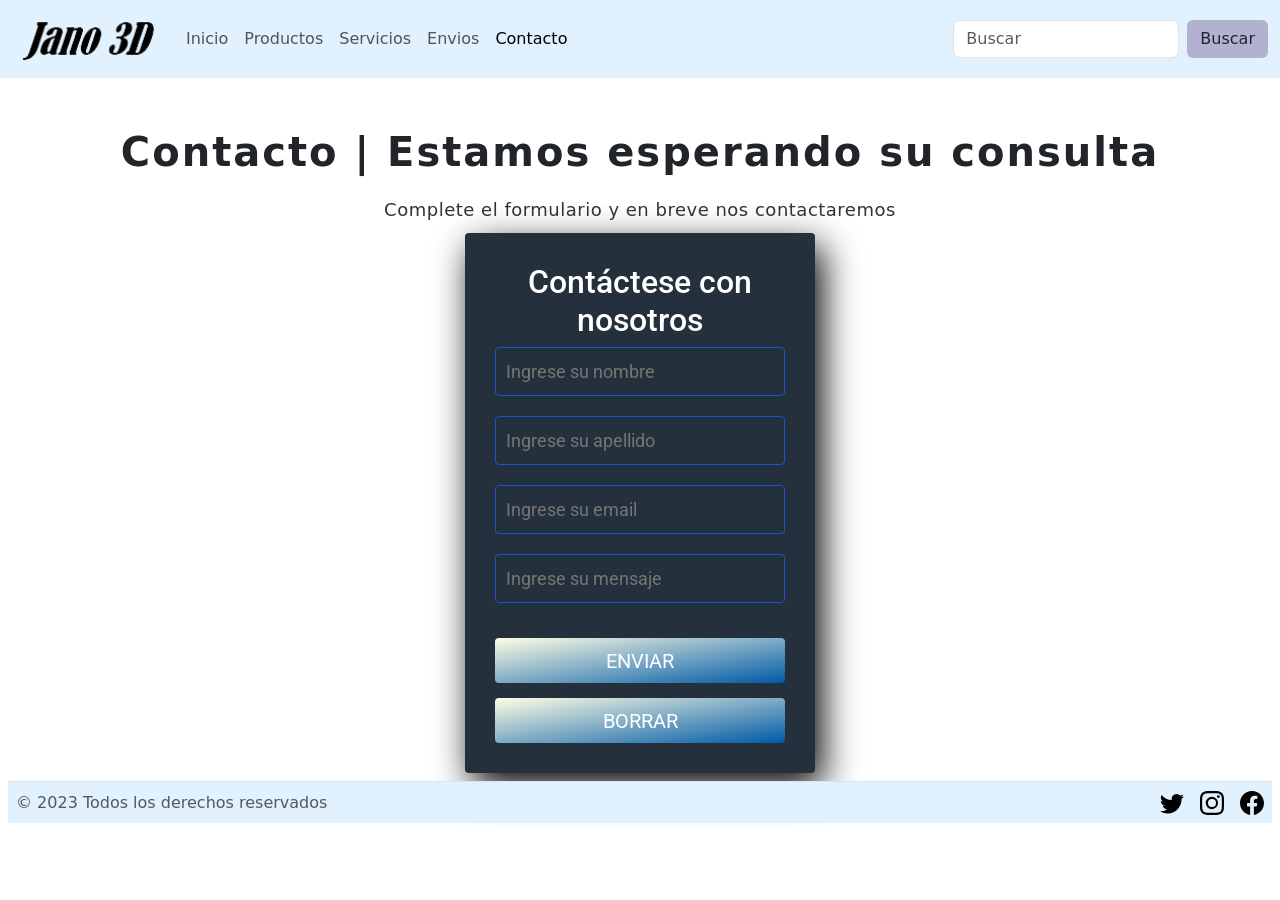
<file: html/contacto.html>
<!DOCTYPE html>
<html lang="es">

<head>
  <meta charset="UTF-8">
  <meta http-equiv="X-UA-Compatible" content="IE=edge">
  <meta name="viewport" content="width=device-width, initial-scale=1.0">
  <meta name="description" content="Diseño 3D e Impresion en PLA - JANO 3D">
  <meta name="keywords" content="Diseño 3D, Proyectos 3D, Impresiones PLA, 3D">
  <title>Jano 3D</title>
  <!-- CSS BOOTSTRAP -->
  <link href="https://cdn.jsdelivr.net/npm/bootstrap@5.3.0-alpha1/dist/css/bootstrap.min.css" rel="stylesheet"
    integrity="sha384-GLhlTQ8iRABdZLl6O3oVMWSktQOp6b7In1Zl3/Jr59b6EGGoI1aFkw7cmDA6j6gD" crossorigin="anonymous">
  <!-- MI BOOTSTRAP -->
  <link rel="stylesheet" href="../css/estilo.css">
  <!-- ANIMACION DE FORMULARIO -->
  <link rel="stylesheet" href="https://cdnjs.cloudflare.com/ajax/libs/animate.css/4.1.1/animate.min.css" />
</head>

<body>
  <!-- Comienzo Navbar -->
  <header class="navbar navbar-expand-lg colorFondo">
    <div class="container-fluid">
      <a class="navbar-brand" href="../index.html">
        <img class="logo" src="../img/logo.png" alt="logo de la empresa">
      </a>
      <button class="navbar-toggler" type="button" data-bs-toggle="collapse" data-bs-target="#navbarSupportedContent"
        aria-controls="navbarSupportedContent" aria-expanded="false" aria-label="Toggle navigation">
        <span class="navbar-toggler-icon"></span>
      </button>
      <div class="collapse navbar-collapse" id="navbarSupportedContent">
        <ul class="navbar-nav me-auto mb-2 mb-lg-0">
          <li class="nav-item">
            <a class="nav-link" aria-current="page" href="../index.html">Inicio</a>
          </li>
          <li class="nav-item">
            <a class="nav-link" href="productos.html">Productos</a>
          </li>

          <li class="nav-item">
            <a class="nav-link" href="servicios.html">Servicios</a>
          </li>

          <li class="nav-item">
            <a class="nav-link" href="envios.html">Envios</a>
          </li>

          <li class="nav-item">
            <a class="nav-link active" href="contacto.html">Contacto</a>
          </li>
        </ul>
        <form class="d-flex" role="search">
          <input class="form-control me-2" type="search" placeholder="Buscar" aria-label="Search">
          <button class="btn btnPropio" type="submit">Buscar</button>
        </form>
      </div>
    </div>
  </header>
  <!-- Fin Navbar -->

  <main>
    <h1 class="titulo-estilizado">Contacto | Estamos esperando su consulta</h1>
    <p class="texto-estilizado">Complete el formulario y en breve nos contactaremos</p>
    <!-- Formulario -->
    <div class="contenedor wow animate__bounceIn">
      <h2>Contáctese con nosotros</h2>
      <input type="text" class="control" name="nombre" id="nombre" placeholder="Ingrese su nombre">
      <input type="text" class="control" name="apellido" id="apellido" placeholder="Ingrese su apellido">
      <input type="email" class="control" name="email" id="email" placeholder="Ingrese su email">
      <input type="text" class="control" name="mensaje" id="mensaje" placeholder="Ingrese su mensaje">
      <button class="boton">Enviar</button>
      <button class="boton">Borrar</button>
    </div>
  </main>

  <!-- FOOTER -->
  <footer class="d-flex flex-wrap justify-content-between align-items-center p-2 m-2 border-top colorFondo">
    <svg xmlns="http://www.w3.org/2000/svg" style="display: none;">
      <symbol id="bootstrap" viewBox="0 0 118 94">
        <title>Bootstrap</title>
        <path fill-rule="evenodd" clip-rule="evenodd"
          d="M24.509 0c-6.733 0-11.715 5.893-11.492 12.284.214 6.14-.064 14.092-2.066 20.577C8.943 39.365 5.547 43.485 0 44.014v5.972c5.547.529 8.943 4.649 10.951 11.153 2.002 6.485 2.28 14.437 2.066 20.577C12.794 88.106 17.776 94 24.51 94H93.5c6.733 0 11.714-5.893 11.491-12.284-.214-6.14.064-14.092 2.066-20.577 2.009-6.504 5.396-10.624 10.943-11.153v-5.972c-5.547-.529-8.934-4.649-10.943-11.153-2.002-6.484-2.28-14.437-2.066-20.577C105.214 5.894 100.233 0 93.5 0H24.508zM80 57.863C80 66.663 73.436 72 62.543 72H44a2 2 0 01-2-2V24a2 2 0 012-2h18.437c9.083 0 15.044 4.92 15.044 12.474 0 5.302-4.01 10.049-9.119 10.88v.277C75.317 46.394 80 51.21 80 57.863zM60.521 28.34H49.948v14.934h8.905c6.884 0 10.68-2.772 10.68-7.727 0-4.643-3.264-7.207-9.012-7.207zM49.948 49.2v16.458H60.91c7.167 0 10.964-2.876 10.964-8.281 0-5.406-3.903-8.178-11.425-8.178H49.948z">
        </path>
      </symbol>
      <symbol id="facebook" viewBox="0 0 16 16">
        <path
          d="M16 8.049c0-4.446-3.582-8.05-8-8.05C3.58 0-.002 3.603-.002 8.05c0 4.017 2.926 7.347 6.75 7.951v-5.625h-2.03V8.05H6.75V6.275c0-2.017 1.195-3.131 3.022-3.131.876 0 1.791.157 1.791.157v1.98h-1.009c-.993 0-1.303.621-1.303 1.258v1.51h2.218l-.354 2.326H9.25V16c3.824-.604 6.75-3.934 6.75-7.951z" />
      </symbol>
      <symbol id="instagram" viewBox="0 0 16 16">
        <path
          d="M8 0C5.829 0 5.556.01 4.703.048 3.85.088 3.269.222 2.76.42a3.917 3.917 0 0 0-1.417.923A3.927 3.927 0 0 0 .42 2.76C.222 3.268.087 3.85.048 4.7.01 5.555 0 5.827 0 8.001c0 2.172.01 2.444.048 3.297.04.852.174 1.433.372 1.942.205.526.478.972.923 1.417.444.445.89.719 1.416.923.51.198 1.09.333 1.942.372C5.555 15.99 5.827 16 8 16s2.444-.01 3.298-.048c.851-.04 1.434-.174 1.943-.372a3.916 3.916 0 0 0 1.416-.923c.445-.445.718-.891.923-1.417.197-.509.332-1.09.372-1.942C15.99 10.445 16 10.173 16 8s-.01-2.445-.048-3.299c-.04-.851-.175-1.433-.372-1.941a3.926 3.926 0 0 0-.923-1.417A3.911 3.911 0 0 0 13.24.42c-.51-.198-1.092-.333-1.943-.372C10.443.01 10.172 0 7.998 0h.003zm-.717 1.442h.718c2.136 0 2.389.007 3.232.046.78.035 1.204.166 1.486.275.373.145.64.319.92.599.28.28.453.546.598.92.11.281.24.705.275 1.485.039.843.047 1.096.047 3.231s-.008 2.389-.047 3.232c-.035.78-.166 1.203-.275 1.485a2.47 2.47 0 0 1-.599.919c-.28.28-.546.453-.92.598-.28.11-.704.24-1.485.276-.843.038-1.096.047-3.232.047s-2.39-.009-3.233-.047c-.78-.036-1.203-.166-1.485-.276a2.478 2.478 0 0 1-.92-.598 2.48 2.48 0 0 1-.6-.92c-.109-.281-.24-.705-.275-1.485-.038-.843-.046-1.096-.046-3.233 0-2.136.008-2.388.046-3.231.036-.78.166-1.204.276-1.486.145-.373.319-.64.599-.92.28-.28.546-.453.92-.598.282-.11.705-.24 1.485-.276.738-.034 1.024-.044 2.515-.045v.002zm4.988 1.328a.96.96 0 1 0 0 1.92.96.96 0 0 0 0-1.92zm-4.27 1.122a4.109 4.109 0 1 0 0 8.217 4.109 4.109 0 0 0 0-8.217zm0 1.441a2.667 2.667 0 1 1 0 5.334 2.667 2.667 0 0 1 0-5.334z" />
      </symbol>
      <symbol id="twitter" viewBox="0 0 16 16">
        <path
          d="M5.026 15c6.038 0 9.341-5.003 9.341-9.334 0-.14 0-.282-.006-.422A6.685 6.685 0 0 0 16 3.542a6.658 6.658 0 0 1-1.889.518 3.301 3.301 0 0 0 1.447-1.817 6.533 6.533 0 0 1-2.087.793A3.286 3.286 0 0 0 7.875 6.03a9.325 9.325 0 0 1-6.767-3.429 3.289 3.289 0 0 0 1.018 4.382A3.323 3.323 0 0 1 .64 6.575v.045a3.288 3.288 0 0 0 2.632 3.218 3.203 3.203 0 0 1-.865.115 3.23 3.23 0 0 1-.614-.057 3.283 3.283 0 0 0 3.067 2.277A6.588 6.588 0 0 1 .78 13.58a6.32 6.32 0 0 1-.78-.045A9.344 9.344 0 0 0 5.026 15z" />
      </symbol>
    </svg>
    <div class="col-md-4 d-flex align-items-center ">
      <span class="mb-3 mb-md-0 text-muted">&copy; 2023 Todos los derechos reservados</span>
    </div>

    <ul class="nav col-md-4 justify-content-end list-unstyled d-flex">
      <li class="ms-3"><a class="text-muted" href="#"><svg class="bi" width="24" height="24">
            <use xlink:href="#twitter" />
          </svg></a></li>
      <li class="ms-3"><a class="text-muted" href="#"><svg class="bi" width="24" height="24">
            <use xlink:href="#instagram" />
          </svg></a></li>
      <li class="ms-3"><a class="text-muted" href="#"><svg class="bi" width="24" height="24">
            <use xlink:href="#facebook" />
          </svg></a></li>
    </ul>
  </footer>
  <!-- Fin de Footer -->

  <!-- Script Bootstrap -->
  <script src="https://cdn.jsdelivr.net/npm/bootstrap@5.3.0-alpha1/dist/js/bootstrap.bundle.min.js"
    integrity="sha384-w76AqPfDkMBDXo30jS1Sgez6pr3x5MlQ1ZAGC+nuZB+EYdgRZgiwxhTBTkF7CXvN"
    crossorigin="anonymous"></script>
  <!-- Fin Bootstrap -->
</body>

</html>
</file>
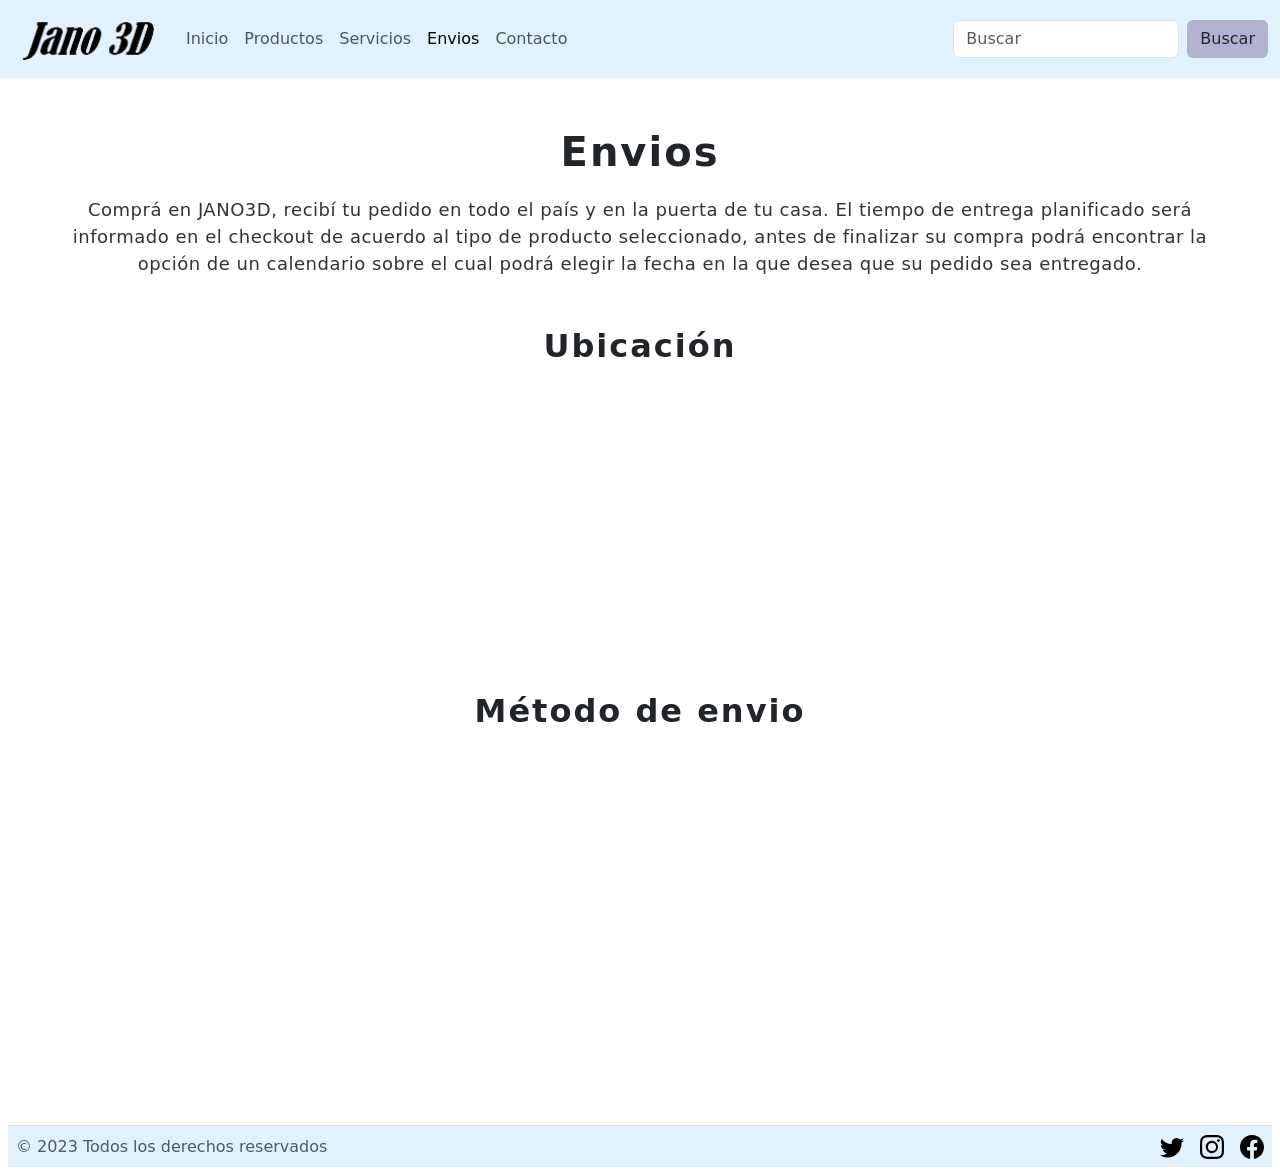
<file: html/envios.html>
<!DOCTYPE html>
<html lang="es">

<head>
  <meta charset="UTF-8">
  <meta http-equiv="X-UA-Compatible" content="IE=edge">
  <meta name="viewport" content="width=device-width, initial-scale=1.0">
  <meta name="description" content="Diseño 3D e Impresion en PLA - JANO 3D">
  <meta name="keywords" content="Diseño 3D, Proyectos 3D, Impresiones PLA, 3D">
  <title>Jano 3D</title>
  <!-- CSS BOOTSTRAP -->
  <link href="https://cdn.jsdelivr.net/npm/bootstrap@5.3.0-alpha1/dist/css/bootstrap.min.css" rel="stylesheet"
    integrity="sha384-GLhlTQ8iRABdZLl6O3oVMWSktQOp6b7In1Zl3/Jr59b6EGGoI1aFkw7cmDA6j6gD" crossorigin="anonymous">
  <!-- MI BOOTSTRAP -->
  <link rel="stylesheet" href="../css/estilo.css">


</head>

<body>

  <!-- Comienzo Navbar -->

  <header class="navbar navbar-expand-lg colorFondo">
    <div class="container-fluid">
      <a class="navbar-brand" href="../index.html">
        <img class="logo" src="../img/logo.png" alt="logo de la empresa">

      </a>
      <button class="navbar-toggler" type="button" data-bs-toggle="collapse" data-bs-target="#navbarSupportedContent"
        aria-controls="navbarSupportedContent" aria-expanded="false" aria-label="Toggle navigation">
        <span class="navbar-toggler-icon"></span>
      </button>
      <div class="collapse navbar-collapse" id="navbarSupportedContent">
        <ul class="navbar-nav me-auto mb-2 mb-lg-0">
          <li class="nav-item">
            <a class="nav-link" aria-current="page" href="../index.html">Inicio</a>
          </li>
          <li class="nav-item">
            <a class="nav-link" href="productos.html">Productos</a>
          </li>

          <li class="nav-item">
            <a class="nav-link" href="servicios.html">Servicios</a>
          </li>

          <li class="nav-item">
            <a class="nav-link active" href="envios.html">Envios</a>
          </li>

          <li class="nav-item">
            <a class="nav-link" href="contacto.html">Contacto</a>
          </li>
        </ul>
        <form class="d-flex" role="search">
          <input class="form-control me-2" type="search" placeholder="Buscar" aria-label="Search">
          <button class="btn btnPropio" type="submit">Buscar</button>
        </form>
      </div>
    </div>
  </header>

  <!-- Fin Navbar -->

  <main>
    <h1 class="titulo-estilizado">Envios</h1>
    <p class="texto-estilizado">Comprá en JANO3D, recibí tu pedido en todo el país y en la puerta de tu casa.
      El tiempo de entrega planificado será informado en el checkout de acuerdo al tipo de producto seleccionado, antes
      de finalizar su compra podrá encontrar la opción de un calendario sobre el cual podrá elegir la fecha en la que
      desea que su pedido sea entregado.
    </p>

    <h2 class="titulo-estilizado">Ubicación</h2>
    <!-- Maps -->
    <iframe style="height: 250px;" class="container"
      src="https://www.google.com/maps/embed?pb=!1m18!1m12!1m3!1d86751.10687128932!2d-115.28210934617131!3d36.09574775682695!2m3!1f0!2f0!3f0!3m2!1i1024!2i768!4f13.1!3m3!1m2!1s0x80beb782a4f57dd1%3A0x3accd5e6d5b379a3!2sLas%20Vegas%2C%20Nevada%2C%20EE.%20UU.!5e0!3m2!1ses!2sar!4v1675540623246!5m2!1ses!2sar"
      style="border:0;" allowfullscreen="ubicacion-inmueble" loading="lazy"
      referrerpolicy="no-referrer-when-downgrade"></iframe>

    <h2 class="titulo-estilizado">Método de envio</h2>
    <!-- Video -->
    <div class="video-container">
      <iframe src="https://www.youtube.com/embed/VQt3aLdbOPQ" frameborder="0" allowfullscreen></iframe>
    </div>

  </main>

  <!-- FOOTER -->
  <footer class="d-flex flex-wrap justify-content-between align-items-center p-2 m-2 border-top colorFondo">

    <svg xmlns="http://www.w3.org/2000/svg" style="display: none;">
      <symbol id="bootstrap" viewBox="0 0 118 94">
        <title>Bootstrap</title>
        <path fill-rule="evenodd" clip-rule="evenodd"
          d="M24.509 0c-6.733 0-11.715 5.893-11.492 12.284.214 6.14-.064 14.092-2.066 20.577C8.943 39.365 5.547 43.485 0 44.014v5.972c5.547.529 8.943 4.649 10.951 11.153 2.002 6.485 2.28 14.437 2.066 20.577C12.794 88.106 17.776 94 24.51 94H93.5c6.733 0 11.714-5.893 11.491-12.284-.214-6.14.064-14.092 2.066-20.577 2.009-6.504 5.396-10.624 10.943-11.153v-5.972c-5.547-.529-8.934-4.649-10.943-11.153-2.002-6.484-2.28-14.437-2.066-20.577C105.214 5.894 100.233 0 93.5 0H24.508zM80 57.863C80 66.663 73.436 72 62.543 72H44a2 2 0 01-2-2V24a2 2 0 012-2h18.437c9.083 0 15.044 4.92 15.044 12.474 0 5.302-4.01 10.049-9.119 10.88v.277C75.317 46.394 80 51.21 80 57.863zM60.521 28.34H49.948v14.934h8.905c6.884 0 10.68-2.772 10.68-7.727 0-4.643-3.264-7.207-9.012-7.207zM49.948 49.2v16.458H60.91c7.167 0 10.964-2.876 10.964-8.281 0-5.406-3.903-8.178-11.425-8.178H49.948z">
        </path>
      </symbol>
      <symbol id="facebook" viewBox="0 0 16 16">
        <path
          d="M16 8.049c0-4.446-3.582-8.05-8-8.05C3.58 0-.002 3.603-.002 8.05c0 4.017 2.926 7.347 6.75 7.951v-5.625h-2.03V8.05H6.75V6.275c0-2.017 1.195-3.131 3.022-3.131.876 0 1.791.157 1.791.157v1.98h-1.009c-.993 0-1.303.621-1.303 1.258v1.51h2.218l-.354 2.326H9.25V16c3.824-.604 6.75-3.934 6.75-7.951z" />
      </symbol>
      <symbol id="instagram" viewBox="0 0 16 16">
        <path
          d="M8 0C5.829 0 5.556.01 4.703.048 3.85.088 3.269.222 2.76.42a3.917 3.917 0 0 0-1.417.923A3.927 3.927 0 0 0 .42 2.76C.222 3.268.087 3.85.048 4.7.01 5.555 0 5.827 0 8.001c0 2.172.01 2.444.048 3.297.04.852.174 1.433.372 1.942.205.526.478.972.923 1.417.444.445.89.719 1.416.923.51.198 1.09.333 1.942.372C5.555 15.99 5.827 16 8 16s2.444-.01 3.298-.048c.851-.04 1.434-.174 1.943-.372a3.916 3.916 0 0 0 1.416-.923c.445-.445.718-.891.923-1.417.197-.509.332-1.09.372-1.942C15.99 10.445 16 10.173 16 8s-.01-2.445-.048-3.299c-.04-.851-.175-1.433-.372-1.941a3.926 3.926 0 0 0-.923-1.417A3.911 3.911 0 0 0 13.24.42c-.51-.198-1.092-.333-1.943-.372C10.443.01 10.172 0 7.998 0h.003zm-.717 1.442h.718c2.136 0 2.389.007 3.232.046.78.035 1.204.166 1.486.275.373.145.64.319.92.599.28.28.453.546.598.92.11.281.24.705.275 1.485.039.843.047 1.096.047 3.231s-.008 2.389-.047 3.232c-.035.78-.166 1.203-.275 1.485a2.47 2.47 0 0 1-.599.919c-.28.28-.546.453-.92.598-.28.11-.704.24-1.485.276-.843.038-1.096.047-3.232.047s-2.39-.009-3.233-.047c-.78-.036-1.203-.166-1.485-.276a2.478 2.478 0 0 1-.92-.598 2.48 2.48 0 0 1-.6-.92c-.109-.281-.24-.705-.275-1.485-.038-.843-.046-1.096-.046-3.233 0-2.136.008-2.388.046-3.231.036-.78.166-1.204.276-1.486.145-.373.319-.64.599-.92.28-.28.546-.453.92-.598.282-.11.705-.24 1.485-.276.738-.034 1.024-.044 2.515-.045v.002zm4.988 1.328a.96.96 0 1 0 0 1.92.96.96 0 0 0 0-1.92zm-4.27 1.122a4.109 4.109 0 1 0 0 8.217 4.109 4.109 0 0 0 0-8.217zm0 1.441a2.667 2.667 0 1 1 0 5.334 2.667 2.667 0 0 1 0-5.334z" />
      </symbol>
      <symbol id="twitter" viewBox="0 0 16 16">
        <path
          d="M5.026 15c6.038 0 9.341-5.003 9.341-9.334 0-.14 0-.282-.006-.422A6.685 6.685 0 0 0 16 3.542a6.658 6.658 0 0 1-1.889.518 3.301 3.301 0 0 0 1.447-1.817 6.533 6.533 0 0 1-2.087.793A3.286 3.286 0 0 0 7.875 6.03a9.325 9.325 0 0 1-6.767-3.429 3.289 3.289 0 0 0 1.018 4.382A3.323 3.323 0 0 1 .64 6.575v.045a3.288 3.288 0 0 0 2.632 3.218 3.203 3.203 0 0 1-.865.115 3.23 3.23 0 0 1-.614-.057 3.283 3.283 0 0 0 3.067 2.277A6.588 6.588 0 0 1 .78 13.58a6.32 6.32 0 0 1-.78-.045A9.344 9.344 0 0 0 5.026 15z" />
      </symbol>
    </svg>

    <div class="col-md-4 d-flex align-items-center ">
      <span class="mb-3 mb-md-0 text-muted">&copy; 2023 Todos los derechos reservados</span>
    </div>

    <ul class="nav col-md-4 justify-content-end list-unstyled d-flex">
      <li class="ms-3"><a class="text-muted" href="#"><svg class="bi" width="24" height="24">
            <use xlink:href="#twitter" />
          </svg></a></li>
      <li class="ms-3"><a class="text-muted" href="#"><svg class="bi" width="24" height="24">
            <use xlink:href="#instagram" />
          </svg></a></li>
      <li class="ms-3"><a class="text-muted" href="#"><svg class="bi" width="24" height="24">
            <use xlink:href="#facebook" />
          </svg></a></li>
    </ul>
  </footer>
  <!-- Fin de Footer -->

  <!-- Script Bootstrap -->
  <script src="https://cdn.jsdelivr.net/npm/bootstrap@5.3.0-alpha1/dist/js/bootstrap.bundle.min.js"
    integrity="sha384-w76AqPfDkMBDXo30jS1Sgez6pr3x5MlQ1ZAGC+nuZB+EYdgRZgiwxhTBTkF7CXvN"
    crossorigin="anonymous"></script>

  <!-- Fin Bootstrap -->

</body>

</html>
</file>
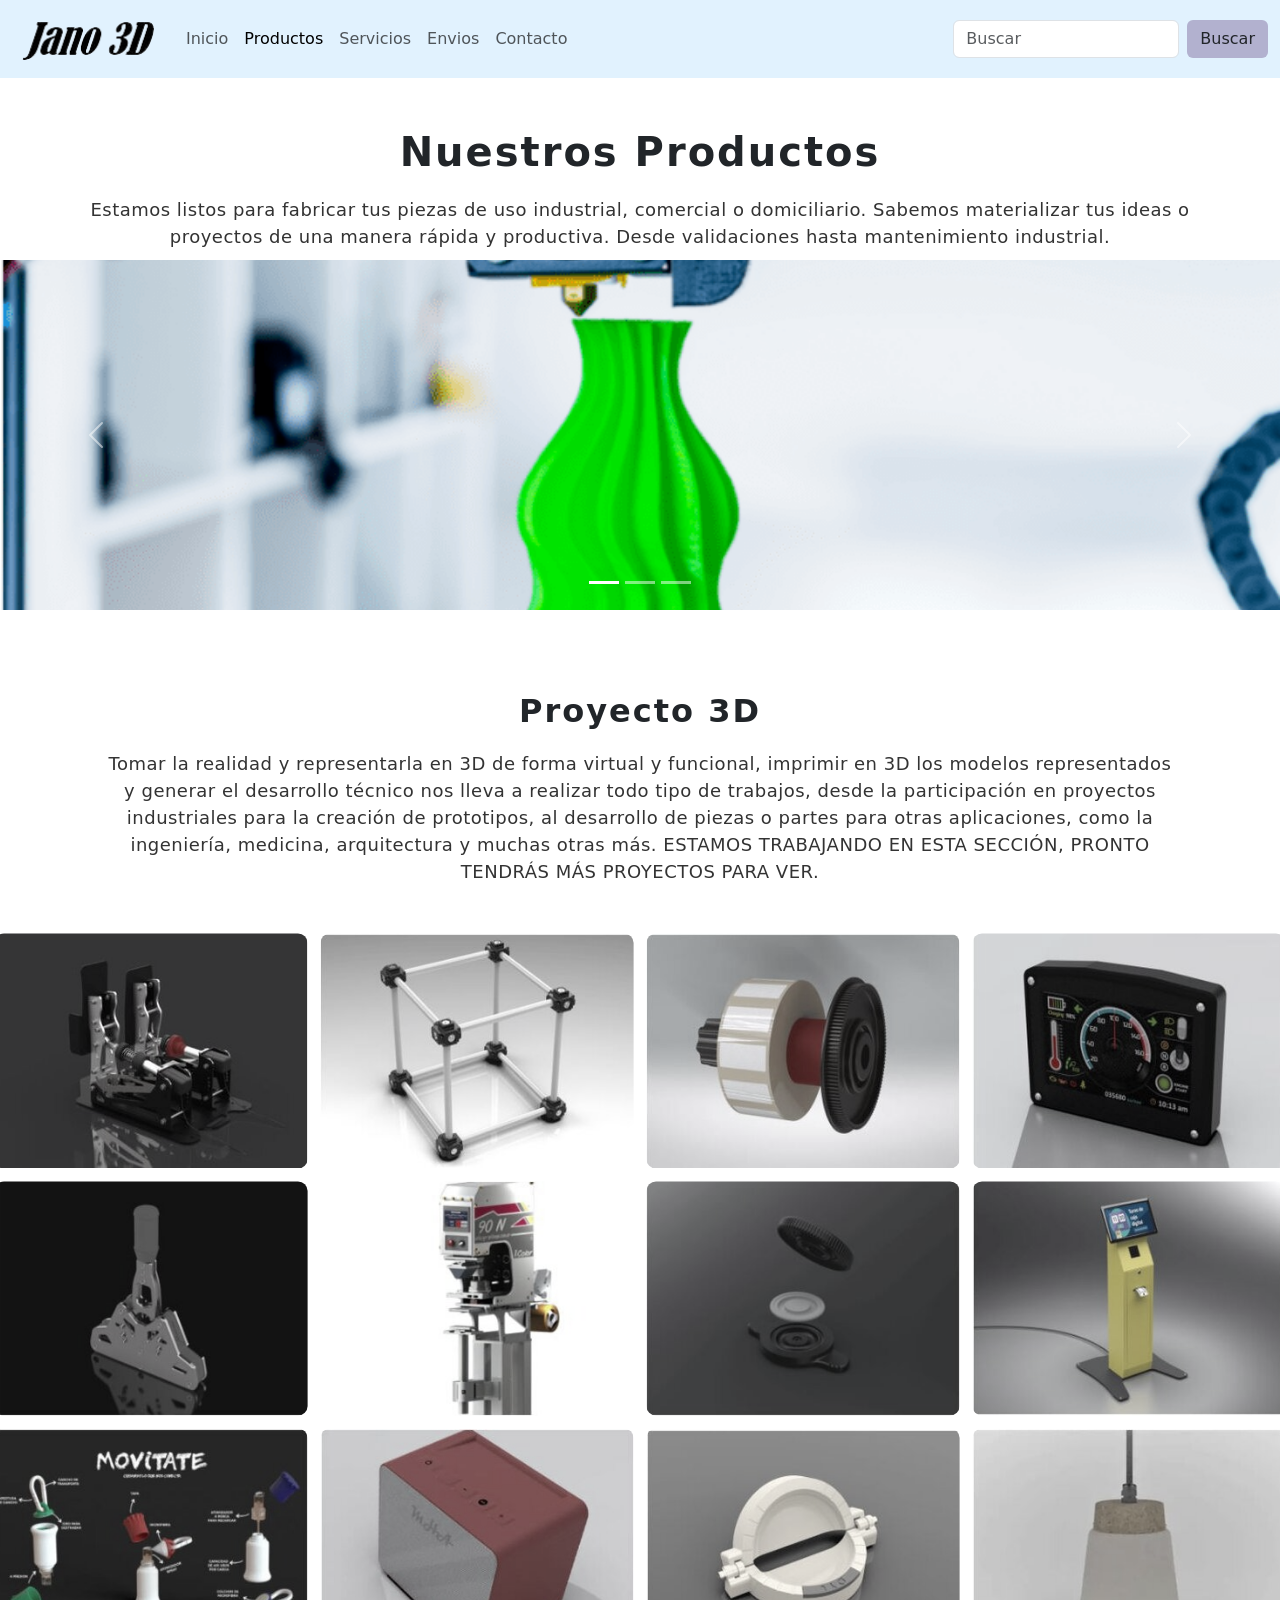
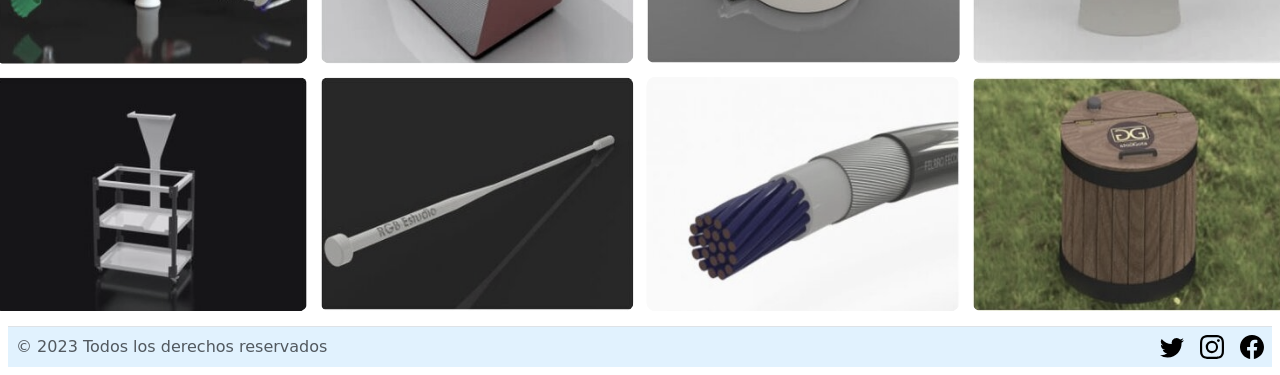
<file: html/productos.html>
<!DOCTYPE html>
<html lang="es">

<head>
  <meta charset="UTF-8">
  <meta http-equiv="X-UA-Compatible" content="IE=edge">
  <meta name="viewport" content="width=device-width, initial-scale=1.0">
  <meta name="description" content="Diseño 3D e Impresion en PLA - JANO 3D">
  <meta name="keywords" content="Diseño 3D, Proyectos 3D, Impresiones PLA, 3D">
  <title>Jano 3D</title>
  <!-- CSS BOOTSTRAP -->
  <link href="https://cdn.jsdelivr.net/npm/bootstrap@5.3.0-alpha1/dist/css/bootstrap.min.css" rel="stylesheet"
    integrity="sha384-GLhlTQ8iRABdZLl6O3oVMWSktQOp6b7In1Zl3/Jr59b6EGGoI1aFkw7cmDA6j6gD" crossorigin="anonymous">
  <!-- MI BOOTSTRAP -->
  <link rel="stylesheet" href="../css/estilo.css">
</head>

<body>
  <!-- Comienzo Navbar -->
  <header class="navbar navbar-expand-lg colorFondo">
    <div class="container-fluid">
      <a class="navbar-brand" href="../index.html">
        <img class="logo" src="../img/logo.png" alt="logo de la empresa">
      </a>
      <button class="navbar-toggler" type="button" data-bs-toggle="collapse" data-bs-target="#navbarSupportedContent"
        aria-controls="navbarSupportedContent" aria-expanded="false" aria-label="Toggle navigation">
        <span class="navbar-toggler-icon"></span>
      </button>
      <div class="collapse navbar-collapse" id="navbarSupportedContent">
        <ul class="navbar-nav me-auto mb-2 mb-lg-0">
          <li class="nav-item">
            <a class="nav-link" aria-current="page" href="../index.html">Inicio</a>
          </li>
          <li class="nav-item">
            <a class="nav-link active" href="productos.html">Productos</a>
          </li>

          <li class="nav-item">
            <a class="nav-link" href="servicios.html">Servicios</a>
          </li>

          <li class="nav-item">
            <a class="nav-link" href="envios.html">Envios</a>
          </li>

          <li class="nav-item">
            <a class="nav-link" href="contacto.html">Contacto</a>
          </li>
        </ul>
        <form class="d-flex" role="search">
          <input class="form-control me-2" type="search" placeholder="Buscar" aria-label="Search">
          <button class="btn btnPropio" type="submit">Buscar</button>
        </form>
      </div>
    </div>
  </header>
  <!-- Fin Navbar -->

  <main>
    <h1 class="titulo-estilizado">Nuestros Productos</h1>
    <p class="texto-estilizado">Estamos listos para fabricar tus piezas de uso industrial, comercial o domiciliario.
      Sabemos materializar tus
      ideas o proyectos de una manera rápida y productiva. Desde validaciones hasta mantenimiento industrial.</p>

    <!-- Carousel -->
    <div id="carouselExampleCaptions" class="carousel slide">
      <div class="carousel-indicators">
        <button type="button" data-bs-target="#carouselExampleCaptions" data-bs-slide-to="0" class="active"
          aria-current="true" aria-label="Slide 1"></button>
        <button type="button" data-bs-target="#carouselExampleCaptions" data-bs-slide-to="1"
          aria-label="Slide 2"></button>
        <button type="button" data-bs-target="#carouselExampleCaptions" data-bs-slide-to="2"
          aria-label="Slide 3"></button>
      </div>
      <div class="carousel-inner">
        <div class="carousel-item active">
          <img src="../img/primer_producto.png" class="d-block w-100 imgCarousel" alt="productos">
        </div>
        <div class="carousel-item">
          <img src="../img/Impresiones.jpg" class="d-block w-100 imgCarousel" alt="productos">
        </div>
        <div class="carousel-item">
          <img src="../img/ultimo_producto.png" class="d-block w-100 imgCarousel" alt="productos">
        </div>
      </div>
      <button class="carousel-control-prev" type="button" data-bs-target="#carouselExampleCaptions"
        data-bs-slide="prev">
        <span class="carousel-control-prev-icon" aria-hidden="true"></span>
        <span class="visually-hidden">Previous</span>
      </button>
      <button class="carousel-control-next" type="button" data-bs-target="#carouselExampleCaptions"
        data-bs-slide="next">
        <span class="carousel-control-next-icon" aria-hidden="true"></span>
        <span class="visually-hidden">Next</span>
      </button>
    </div>

    <!--Fin Carousel -->
    <div class="p-2 m-4">
      <h2 class="titulo-estilizado">Proyecto 3D</h2>
      <p class="texto-estilizado">Tomar la realidad y representarla en 3D de forma virtual y funcional, imprimir en 3D
        los modelos representados
        y
        generar el desarrollo técnico nos lleva a realizar todo tipo de trabajos, desde la participación en proyectos
        industriales para la creación de prototipos, al desarrollo de piezas o partes para otras aplicaciones, como la
        ingeniería, medicina, arquitectura y muchas otras más. ESTAMOS TRABAJANDO EN ESTA SECCIÓN, PRONTO TENDRÁS MÁS
        PROYECTOS PARA VER.</p>
    </div>

    <!-- GALERIA -->
    <div class="introGaleria">
    </div>
    <section class="galeria">
      <div class="row">
        <img class="col-xl-3 col-md-6 col-sm-12 imagenGaleria" src="../img/galeria-1.jpg" alt="imágen de galería">
        <img class="col-xl-3 col-md-6 col-sm-12 imagenGaleria" src="../img/galeria-2.jpg" alt="imágen de galería">
        <img class="col-xl-3 col-md-6 col-sm-12 imagenGaleria" src="../img/galeria-3.jpg" alt="imágen de galería">
        <img class="col-xl-3 col-md-6 col-sm-12 imagenGaleria" src="../img/galeria-4.jpg" alt="imágen de galería">
      </div>

      <div class="row">
        <img class="col-xl-3 col-md-6 col-sm-12 imagenGaleria" src="../img/galeria-5.jpg" alt="imágen de galería">
        <img class="col-xl-3 col-md-6 col-sm-12 imagenGaleria" src="../img/galeria-6.jpg" alt="imágen de galería">
        <img class="col-xl-3 col-md-6 col-sm-12 imagenGaleria" src="../img/galeria-7.jpg" alt="imágen de galería">
        <img class="col-xl-3 col-md-6 col-sm-12 imagenGaleria" src="../img/galeria-8.jpg" alt="imágen de galería">
      </div>

      <div class="row">
        <img class="col-xl-3 col-md-6 col-sm-12 imagenGaleria" src="../img/galeria-9.jpg" alt="imágen de galería">
        <img class="col-xl-3 col-md-6 col-sm-12 imagenGaleria" src="../img/galeria-10.jpg" alt="imágen de galería">
        <img class="col-xl-3 col-md-6 col-sm-12 imagenGaleria" src="../img/galeria-11.jpg" alt="imágen de galería">
        <img class="col-xl-3 col-md-6 col-sm-12 imagenGaleria" src="../img/galeria-12.jpg" alt="imágen de galería">
      </div>

      <div class="row">
        <img class="col-xl-3 col-md-6 col-sm-12 imagenGaleria" src="../img/galeria-13.jpg" alt="imágen de galería">
        <img class="col-xl-3 col-md-6 col-sm-12 imagenGaleria" src="../img/galeria-14.jpg" alt="imágen de galería">
        <img class="col-xl-3 col-md-6 col-sm-12 imagenGaleria" src="../img/galeria-15.jpg" alt="imágen de galería">
        <img class="col-xl-3 col-md-6 col-sm-12 imagenGaleria" src="../img/galeria-16.jpg" alt="imágen de galería">
      </div>
    </section>
  </main>

  <!-- FOOTER -->
  <footer class="d-flex flex-wrap justify-content-between align-items-center p-2 m-2 border-top colorFondo">
    <svg xmlns="http://www.w3.org/2000/svg" style="display: none;">
      <symbol id="bootstrap" viewBox="0 0 118 94">
        <title>Bootstrap</title>
        <path fill-rule="evenodd" clip-rule="evenodd"
          d="M24.509 0c-6.733 0-11.715 5.893-11.492 12.284.214 6.14-.064 14.092-2.066 20.577C8.943 39.365 5.547 43.485 0 44.014v5.972c5.547.529 8.943 4.649 10.951 11.153 2.002 6.485 2.28 14.437 2.066 20.577C12.794 88.106 17.776 94 24.51 94H93.5c6.733 0 11.714-5.893 11.491-12.284-.214-6.14.064-14.092 2.066-20.577 2.009-6.504 5.396-10.624 10.943-11.153v-5.972c-5.547-.529-8.934-4.649-10.943-11.153-2.002-6.484-2.28-14.437-2.066-20.577C105.214 5.894 100.233 0 93.5 0H24.508zM80 57.863C80 66.663 73.436 72 62.543 72H44a2 2 0 01-2-2V24a2 2 0 012-2h18.437c9.083 0 15.044 4.92 15.044 12.474 0 5.302-4.01 10.049-9.119 10.88v.277C75.317 46.394 80 51.21 80 57.863zM60.521 28.34H49.948v14.934h8.905c6.884 0 10.68-2.772 10.68-7.727 0-4.643-3.264-7.207-9.012-7.207zM49.948 49.2v16.458H60.91c7.167 0 10.964-2.876 10.964-8.281 0-5.406-3.903-8.178-11.425-8.178H49.948z">
        </path>
      </symbol>
      <symbol id="facebook" viewBox="0 0 16 16">
        <path
          d="M16 8.049c0-4.446-3.582-8.05-8-8.05C3.58 0-.002 3.603-.002 8.05c0 4.017 2.926 7.347 6.75 7.951v-5.625h-2.03V8.05H6.75V6.275c0-2.017 1.195-3.131 3.022-3.131.876 0 1.791.157 1.791.157v1.98h-1.009c-.993 0-1.303.621-1.303 1.258v1.51h2.218l-.354 2.326H9.25V16c3.824-.604 6.75-3.934 6.75-7.951z" />
      </symbol>
      <symbol id="instagram" viewBox="0 0 16 16">
        <path
          d="M8 0C5.829 0 5.556.01 4.703.048 3.85.088 3.269.222 2.76.42a3.917 3.917 0 0 0-1.417.923A3.927 3.927 0 0 0 .42 2.76C.222 3.268.087 3.85.048 4.7.01 5.555 0 5.827 0 8.001c0 2.172.01 2.444.048 3.297.04.852.174 1.433.372 1.942.205.526.478.972.923 1.417.444.445.89.719 1.416.923.51.198 1.09.333 1.942.372C5.555 15.99 5.827 16 8 16s2.444-.01 3.298-.048c.851-.04 1.434-.174 1.943-.372a3.916 3.916 0 0 0 1.416-.923c.445-.445.718-.891.923-1.417.197-.509.332-1.09.372-1.942C15.99 10.445 16 10.173 16 8s-.01-2.445-.048-3.299c-.04-.851-.175-1.433-.372-1.941a3.926 3.926 0 0 0-.923-1.417A3.911 3.911 0 0 0 13.24.42c-.51-.198-1.092-.333-1.943-.372C10.443.01 10.172 0 7.998 0h.003zm-.717 1.442h.718c2.136 0 2.389.007 3.232.046.78.035 1.204.166 1.486.275.373.145.64.319.92.599.28.28.453.546.598.92.11.281.24.705.275 1.485.039.843.047 1.096.047 3.231s-.008 2.389-.047 3.232c-.035.78-.166 1.203-.275 1.485a2.47 2.47 0 0 1-.599.919c-.28.28-.546.453-.92.598-.28.11-.704.24-1.485.276-.843.038-1.096.047-3.232.047s-2.39-.009-3.233-.047c-.78-.036-1.203-.166-1.485-.276a2.478 2.478 0 0 1-.92-.598 2.48 2.48 0 0 1-.6-.92c-.109-.281-.24-.705-.275-1.485-.038-.843-.046-1.096-.046-3.233 0-2.136.008-2.388.046-3.231.036-.78.166-1.204.276-1.486.145-.373.319-.64.599-.92.28-.28.546-.453.92-.598.282-.11.705-.24 1.485-.276.738-.034 1.024-.044 2.515-.045v.002zm4.988 1.328a.96.96 0 1 0 0 1.92.96.96 0 0 0 0-1.92zm-4.27 1.122a4.109 4.109 0 1 0 0 8.217 4.109 4.109 0 0 0 0-8.217zm0 1.441a2.667 2.667 0 1 1 0 5.334 2.667 2.667 0 0 1 0-5.334z" />
      </symbol>
      <symbol id="twitter" viewBox="0 0 16 16">
        <path
          d="M5.026 15c6.038 0 9.341-5.003 9.341-9.334 0-.14 0-.282-.006-.422A6.685 6.685 0 0 0 16 3.542a6.658 6.658 0 0 1-1.889.518 3.301 3.301 0 0 0 1.447-1.817 6.533 6.533 0 0 1-2.087.793A3.286 3.286 0 0 0 7.875 6.03a9.325 9.325 0 0 1-6.767-3.429 3.289 3.289 0 0 0 1.018 4.382A3.323 3.323 0 0 1 .64 6.575v.045a3.288 3.288 0 0 0 2.632 3.218 3.203 3.203 0 0 1-.865.115 3.23 3.23 0 0 1-.614-.057 3.283 3.283 0 0 0 3.067 2.277A6.588 6.588 0 0 1 .78 13.58a6.32 6.32 0 0 1-.78-.045A9.344 9.344 0 0 0 5.026 15z" />
      </symbol>
    </svg>

    <div class="col-md-4 d-flex align-items-center ">
      <span class="mb-3 mb-md-0 text-muted">&copy; 2023 Todos los derechos reservados</span>
    </div>

    <ul class="nav col-md-4 justify-content-end list-unstyled d-flex">
      <li class="ms-3"><a class="text-muted" href="#"><svg class="bi" width="24" height="24">
            <use xlink:href="#twitter" />
          </svg></a></li>
      <li class="ms-3"><a class="text-muted" href="#"><svg class="bi" width="24" height="24">
            <use xlink:href="#instagram" />
          </svg></a></li>
      <li class="ms-3"><a class="text-muted" href="#"><svg class="bi" width="24" height="24">
            <use xlink:href="#facebook" />
          </svg></a></li>
    </ul>
  </footer>
  <!-- Fin de Footer -->

  <!-- Script Bootstrap -->
  <script src="https://cdn.jsdelivr.net/npm/bootstrap@5.3.0-alpha1/dist/js/bootstrap.bundle.min.js"
    integrity="sha384-w76AqPfDkMBDXo30jS1Sgez6pr3x5MlQ1ZAGC+nuZB+EYdgRZgiwxhTBTkF7CXvN"
    crossorigin="anonymous"></script>
  <!-- Fin Bootstrap -->
</body>

</html>
</file>
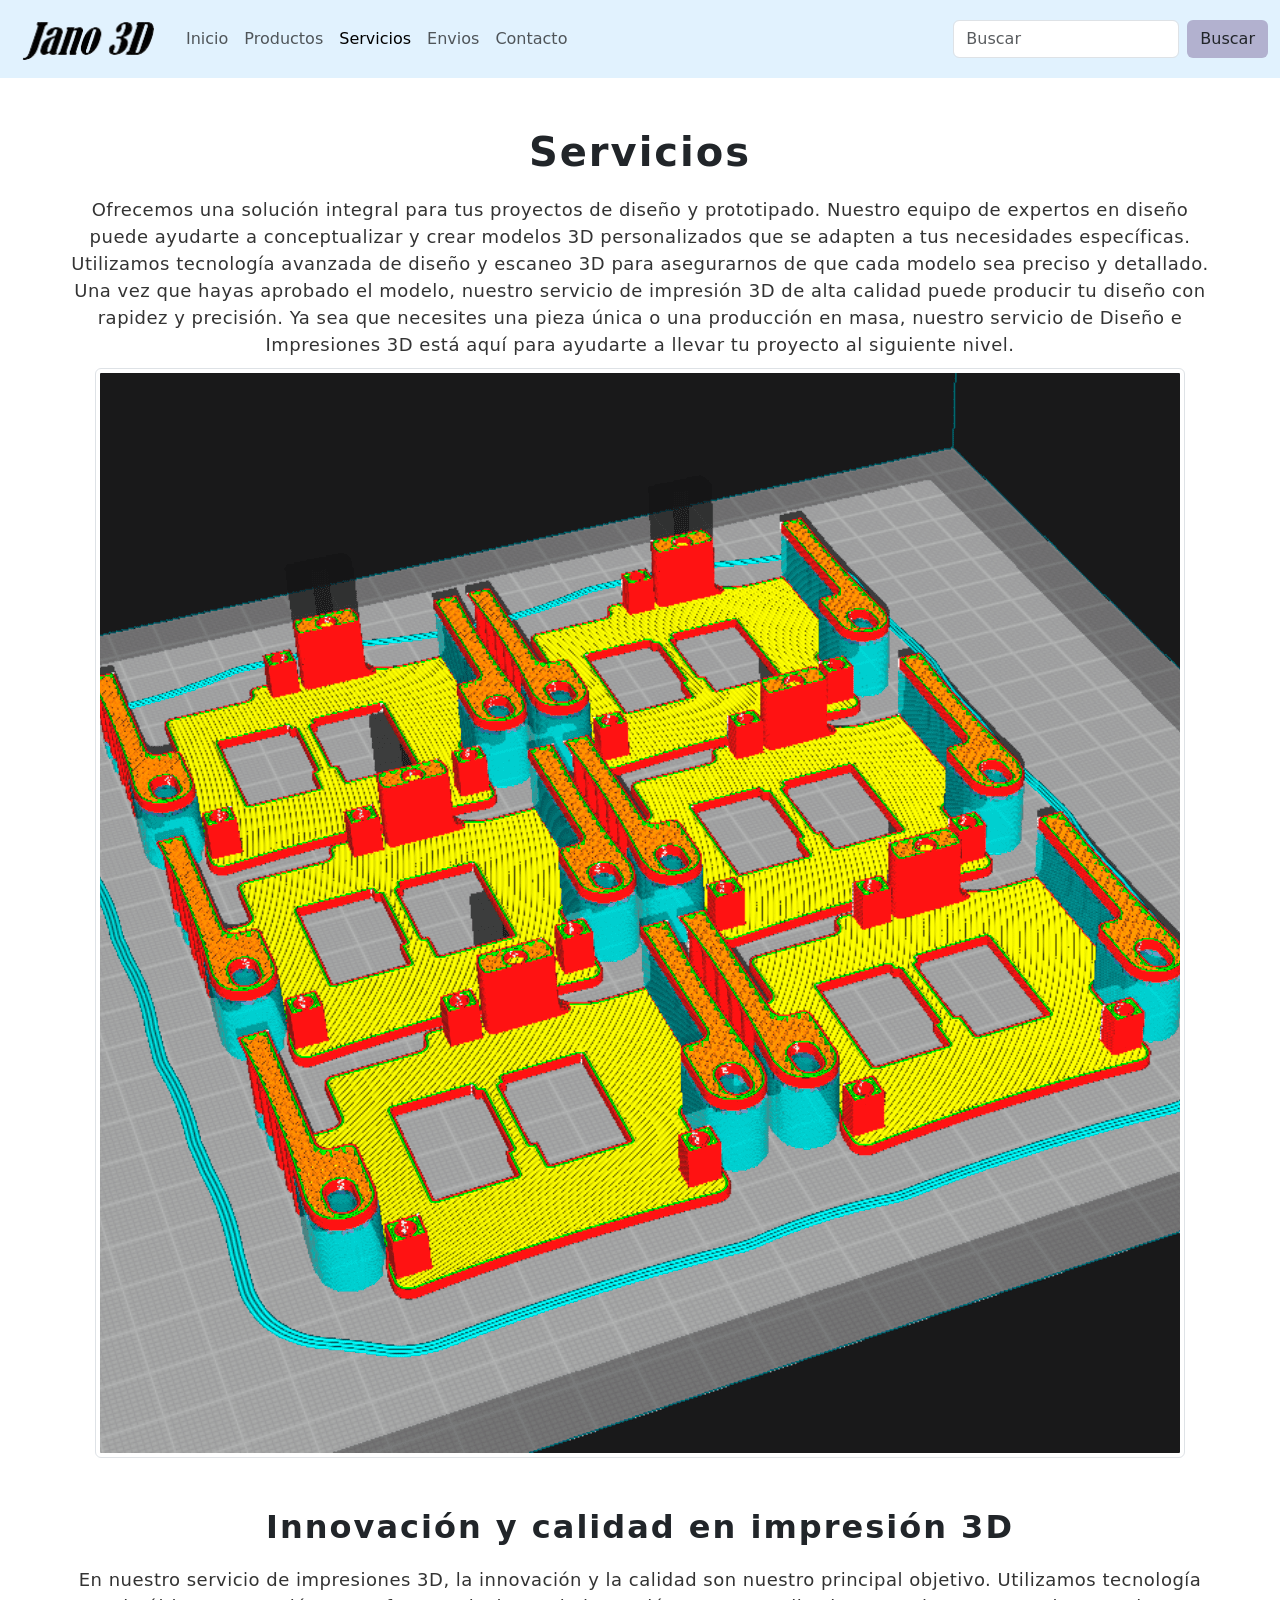
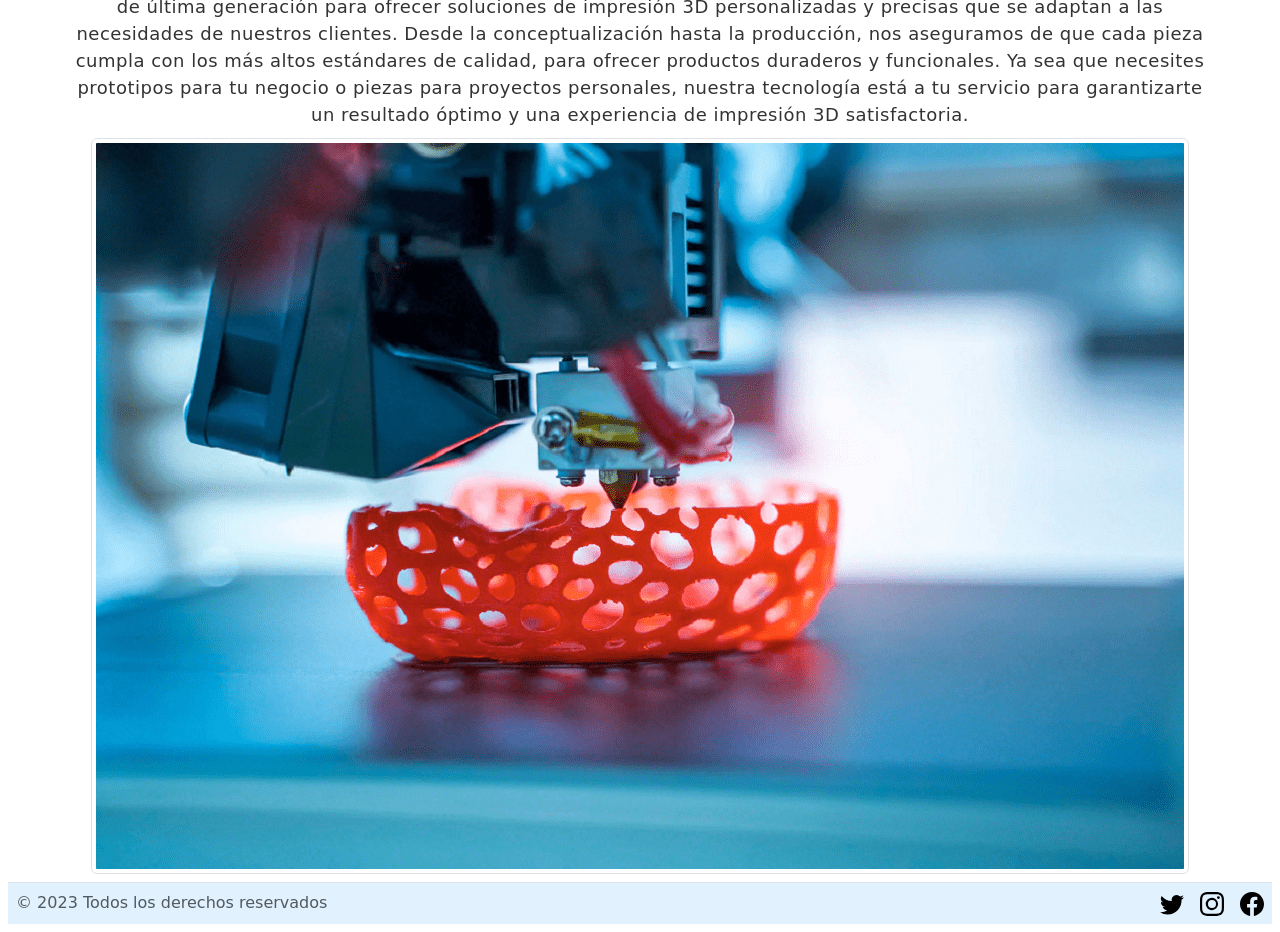
<file: html/servicios.html>
<!DOCTYPE html>
<html lang="es">

<head>
  <meta charset="UTF-8">
  <meta http-equiv="X-UA-Compatible" content="IE=edge">
  <meta name="viewport" content="width=device-width, initial-scale=1.0">
  <meta name="description" content="Diseño 3D e Impresion en PLA - JANO 3D">
  <meta name="keywords" content="Diseño 3D, Proyectos 3D, Impresiones PLA, 3D">
  <title>Jano 3D</title>
  <!-- CSS BOOTSTRAP -->
  <link href="https://cdn.jsdelivr.net/npm/bootstrap@5.3.0-alpha1/dist/css/bootstrap.min.css" rel="stylesheet"
    integrity="sha384-GLhlTQ8iRABdZLl6O3oVMWSktQOp6b7In1Zl3/Jr59b6EGGoI1aFkw7cmDA6j6gD" crossorigin="anonymous">
  <!-- MI BOOTSTRAP -->
  <link rel="stylesheet" href="../css/estilo.css">
</head>

<body>
  <!-- Comienzo Navbar -->
  <header class="navbar navbar-expand-lg colorFondo">
    <div class="container-fluid">
      <a class="navbar-brand" href="../index.html">
        <img class="logo" src="../img/logo.png" alt="logo de la empresa">
      </a>
      <button class="navbar-toggler" type="button" data-bs-toggle="collapse" data-bs-target="#navbarSupportedContent"
        aria-controls="navbarSupportedContent" aria-expanded="false" aria-label="Toggle navigation">
        <span class="navbar-toggler-icon"></span>
      </button>
      <div class="collapse navbar-collapse" id="navbarSupportedContent">
        <ul class="navbar-nav me-auto mb-2 mb-lg-0">
          <li class="nav-item">
            <a class="nav-link" aria-current="page" href="../index.html">Inicio</a>
          </li>
          <li class="nav-item">
            <a class="nav-link" href="productos.html">Productos</a>
          </li>

          <li class="nav-item">
            <a class="nav-link active" href="servicios.html">Servicios</a>
          </li>

          <li class="nav-item">
            <a class="nav-link" href="envios.html">Envios</a>
          </li>

          <li class="nav-item">
            <a class="nav-link" href="contacto.html">Contacto</a>
          </li>
        </ul>
        <form class="d-flex" role="search">
          <input class="form-control me-2" type="search" placeholder="Buscar" aria-label="Search">
          <button class="btn btnPropio" type="submit">Buscar</button>
        </form>
      </div>
    </div>
  </header>
  <!-- Fin Navbar -->

  <main>
    <h1 class="titulo-estilizado">Servicios</h1>
    <p class="texto-estilizado">Ofrecemos una solución integral para tus proyectos de diseño y prototipado. Nuestro
      equipo de expertos en diseño puede ayudarte a conceptualizar y crear modelos 3D personalizados que se adapten a
      tus necesidades específicas. Utilizamos tecnología avanzada de diseño y escaneo 3D para asegurarnos de que cada
      modelo sea preciso y detallado. Una vez que hayas aprobado el modelo, nuestro servicio de impresión 3D de alta
      calidad puede producir tu diseño con rapidez y precisión. Ya sea que necesites una pieza única o una producción en
      masa, nuestro servicio de Diseño e Impresiones 3D está aquí para ayudarte a llevar tu proyecto al siguiente nivel.
    </p>
    <img src="../img/img_Servicios.png" class="img-thumbnail" alt="Imagen de nuestros productos"
      justify-content="center" ;>

    <h2 class="titulo-estilizado">Innovación y calidad en impresión 3D</h2>
    <p class="texto-estilizado">En nuestro servicio de impresiones 3D, la innovación y la calidad son nuestro principal
      objetivo. Utilizamos tecnología de última generación para ofrecer soluciones de impresión 3D personalizadas y
      precisas que se adaptan a las necesidades de nuestros clientes. Desde la conceptualización hasta la producción,
      nos aseguramos de que cada pieza cumpla con los más altos estándares de calidad, para ofrecer productos duraderos
      y funcionales. Ya sea que necesites prototipos para tu negocio o piezas para proyectos personales, nuestra
      tecnología está a tu servicio para garantizarte un resultado óptimo y una experiencia de impresión 3D
      satisfactoria.</p>

    <img src="../img/img_Servicios2.png" class="img-thumbnail" alt="Productos" justify-content="center" ;>


  </main>


  <!-- FOOTER -->
  <footer class="d-flex flex-wrap justify-content-between align-items-center p-2 m-2 border-top colorFondo">
    <svg xmlns="http://www.w3.org/2000/svg" style="display: none;">
      <symbol id="bootstrap" viewBox="0 0 118 94">
        <title>Bootstrap</title>
        <path fill-rule="evenodd" clip-rule="evenodd"
          d="M24.509 0c-6.733 0-11.715 5.893-11.492 12.284.214 6.14-.064 14.092-2.066 20.577C8.943 39.365 5.547 43.485 0 44.014v5.972c5.547.529 8.943 4.649 10.951 11.153 2.002 6.485 2.28 14.437 2.066 20.577C12.794 88.106 17.776 94 24.51 94H93.5c6.733 0 11.714-5.893 11.491-12.284-.214-6.14.064-14.092 2.066-20.577 2.009-6.504 5.396-10.624 10.943-11.153v-5.972c-5.547-.529-8.934-4.649-10.943-11.153-2.002-6.484-2.28-14.437-2.066-20.577C105.214 5.894 100.233 0 93.5 0H24.508zM80 57.863C80 66.663 73.436 72 62.543 72H44a2 2 0 01-2-2V24a2 2 0 012-2h18.437c9.083 0 15.044 4.92 15.044 12.474 0 5.302-4.01 10.049-9.119 10.88v.277C75.317 46.394 80 51.21 80 57.863zM60.521 28.34H49.948v14.934h8.905c6.884 0 10.68-2.772 10.68-7.727 0-4.643-3.264-7.207-9.012-7.207zM49.948 49.2v16.458H60.91c7.167 0 10.964-2.876 10.964-8.281 0-5.406-3.903-8.178-11.425-8.178H49.948z">
        </path>
      </symbol>
      <symbol id="facebook" viewBox="0 0 16 16">
        <path
          d="M16 8.049c0-4.446-3.582-8.05-8-8.05C3.58 0-.002 3.603-.002 8.05c0 4.017 2.926 7.347 6.75 7.951v-5.625h-2.03V8.05H6.75V6.275c0-2.017 1.195-3.131 3.022-3.131.876 0 1.791.157 1.791.157v1.98h-1.009c-.993 0-1.303.621-1.303 1.258v1.51h2.218l-.354 2.326H9.25V16c3.824-.604 6.75-3.934 6.75-7.951z" />
      </symbol>
      <symbol id="instagram" viewBox="0 0 16 16">
        <path
          d="M8 0C5.829 0 5.556.01 4.703.048 3.85.088 3.269.222 2.76.42a3.917 3.917 0 0 0-1.417.923A3.927 3.927 0 0 0 .42 2.76C.222 3.268.087 3.85.048 4.7.01 5.555 0 5.827 0 8.001c0 2.172.01 2.444.048 3.297.04.852.174 1.433.372 1.942.205.526.478.972.923 1.417.444.445.89.719 1.416.923.51.198 1.09.333 1.942.372C5.555 15.99 5.827 16 8 16s2.444-.01 3.298-.048c.851-.04 1.434-.174 1.943-.372a3.916 3.916 0 0 0 1.416-.923c.445-.445.718-.891.923-1.417.197-.509.332-1.09.372-1.942C15.99 10.445 16 10.173 16 8s-.01-2.445-.048-3.299c-.04-.851-.175-1.433-.372-1.941a3.926 3.926 0 0 0-.923-1.417A3.911 3.911 0 0 0 13.24.42c-.51-.198-1.092-.333-1.943-.372C10.443.01 10.172 0 7.998 0h.003zm-.717 1.442h.718c2.136 0 2.389.007 3.232.046.78.035 1.204.166 1.486.275.373.145.64.319.92.599.28.28.453.546.598.92.11.281.24.705.275 1.485.039.843.047 1.096.047 3.231s-.008 2.389-.047 3.232c-.035.78-.166 1.203-.275 1.485a2.47 2.47 0 0 1-.599.919c-.28.28-.546.453-.92.598-.28.11-.704.24-1.485.276-.843.038-1.096.047-3.232.047s-2.39-.009-3.233-.047c-.78-.036-1.203-.166-1.485-.276a2.478 2.478 0 0 1-.92-.598 2.48 2.48 0 0 1-.6-.92c-.109-.281-.24-.705-.275-1.485-.038-.843-.046-1.096-.046-3.233 0-2.136.008-2.388.046-3.231.036-.78.166-1.204.276-1.486.145-.373.319-.64.599-.92.28-.28.546-.453.92-.598.282-.11.705-.24 1.485-.276.738-.034 1.024-.044 2.515-.045v.002zm4.988 1.328a.96.96 0 1 0 0 1.92.96.96 0 0 0 0-1.92zm-4.27 1.122a4.109 4.109 0 1 0 0 8.217 4.109 4.109 0 0 0 0-8.217zm0 1.441a2.667 2.667 0 1 1 0 5.334 2.667 2.667 0 0 1 0-5.334z" />
      </symbol>
      <symbol id="twitter" viewBox="0 0 16 16">
        <path
          d="M5.026 15c6.038 0 9.341-5.003 9.341-9.334 0-.14 0-.282-.006-.422A6.685 6.685 0 0 0 16 3.542a6.658 6.658 0 0 1-1.889.518 3.301 3.301 0 0 0 1.447-1.817 6.533 6.533 0 0 1-2.087.793A3.286 3.286 0 0 0 7.875 6.03a9.325 9.325 0 0 1-6.767-3.429 3.289 3.289 0 0 0 1.018 4.382A3.323 3.323 0 0 1 .64 6.575v.045a3.288 3.288 0 0 0 2.632 3.218 3.203 3.203 0 0 1-.865.115 3.23 3.23 0 0 1-.614-.057 3.283 3.283 0 0 0 3.067 2.277A6.588 6.588 0 0 1 .78 13.58a6.32 6.32 0 0 1-.78-.045A9.344 9.344 0 0 0 5.026 15z" />
      </symbol>
    </svg>

    <div class="col-md-4 d-flex align-items-center ">
      <span class="mb-3 mb-md-0 text-muted">&copy; 2023 Todos los derechos reservados</span>
    </div>

    <ul class="nav col-md-4 justify-content-end list-unstyled d-flex">
      <li class="ms-3"><a class="text-muted" href="#"><svg class="bi" width="24" height="24">
            <use xlink:href="#twitter" />
          </svg></a></li>
      <li class="ms-3"><a class="text-muted" href="#"><svg class="bi" width="24" height="24">
            <use xlink:href="#instagram" />
          </svg></a></li>
      <li class="ms-3"><a class="text-muted" href="#"><svg class="bi" width="24" height="24">
            <use xlink:href="#facebook" />
          </svg></a></li>
    </ul>
  </footer>

  <!-- Fin de Footer -->

  <!-- Fin de Footer -->

  <!-- Script Bootstrap -->
  <script src="https://cdn.jsdelivr.net/npm/bootstrap@5.3.0-alpha1/dist/js/bootstrap.bundle.min.js"
    integrity="sha384-w76AqPfDkMBDXo30jS1Sgez6pr3x5MlQ1ZAGC+nuZB+EYdgRZgiwxhTBTkF7CXvN"
    crossorigin="anonymous"></script>
  <!-- Fin Bootstrap -->
</body>

</html>
</file>
<file: css/estilo.css>
@import "https://fonts.googleapis.com/css2?family=Roboto:wght@300&display=swap";
.titulo-estilizado {
  font-weight: bold;
  letter-spacing: 2px;
  margin-top: 50px;
  margin-bottom: 20px;
}

main {
  text-align: center;
}

body {
  width: 100%;
  margin: 0;
  padding: 0;
  overflow-x: hidden;
}

.imgCarousel {
  height: 350px;
  object-fit: cover;
}

* {
  margin: 0;
  padding: 0;
  box-sizing: border-box;
}

.contenedor {
  background-color: #24303c;
  width: 350px;
  padding: 30px;
  margin: auto;
  margin-top: px;
  border-radius: 4px;
  font-family: "Roboto", sans-serif;
  color: white;
  box-shadow: 7px 13px 37px #000;
}

.control {
  width: 100%;
  background-color: #24303c;
  padding: 10px;
  border-radius: 4px;
  margin-bottom: 20px;
  border: 1px solid #1f53c5;
  font-family: "Roboto", sans-serif;
  font-size: 18px;
}
.control:focus {
  height: 60px;
}

.boton {
  width: 100%;
  height: 45px;
  margin-top: 15px;
  border-radius: 4px;
  border: none;
  color: white;
  text-transform: uppercase;
  background: linear-gradient(to left top, #005aa7, #fffde4);
  font-size: 20px;
}
.boton:hover {
  cursor: pointer;
  transform: translateY(-3px);
  transition: all cubic-bezier(0.215, 0.61, 0.355, 1) 0.5s;
}
.boton:active {
  transform: translateY(3px);
}

.logo {
  width: 150px;
}

.colorFondo {
  background-color: #E1F2FE;
}

.btnPropio {
  background-color: #b2b1cf;
}
.btnPropio:hover {
  background-color: #616163;
}

.imagenGaleria {
  border-radius: 1rem;
  padding: 0.4rem;
  max-width: 100%;
  height: auto;
  transition: all 0.3s ease;
  filter: grayscale(50%);
}
.imagenGaleria:hover {
  filter: grayscale(0%);
  transform: scale(0.93);
}

@media (max-width: 768px) {
  .galeria {
    max-width: 330px;
    margin: 0 auto;
  }
}

.texto-estilizado {
  font-size: 18px;
  line-height: 1.5;
  color: #333;
  text-align: center;
  letter-spacing: 0.5px;
  margin: 10px 70px;
}

.video-container {
  max-width: 580px;
  margin: 0 auto;
}
.video-container iframe {
  width: 100%;
  height: 360px;
}
@media (max-width: 767px) {
  .video-container {
    max-width: 90%;
  }
  .video-container iframe {
    height: 240px;
  }
}

/*# sourceMappingURL=estilo.css.map */
</file>
